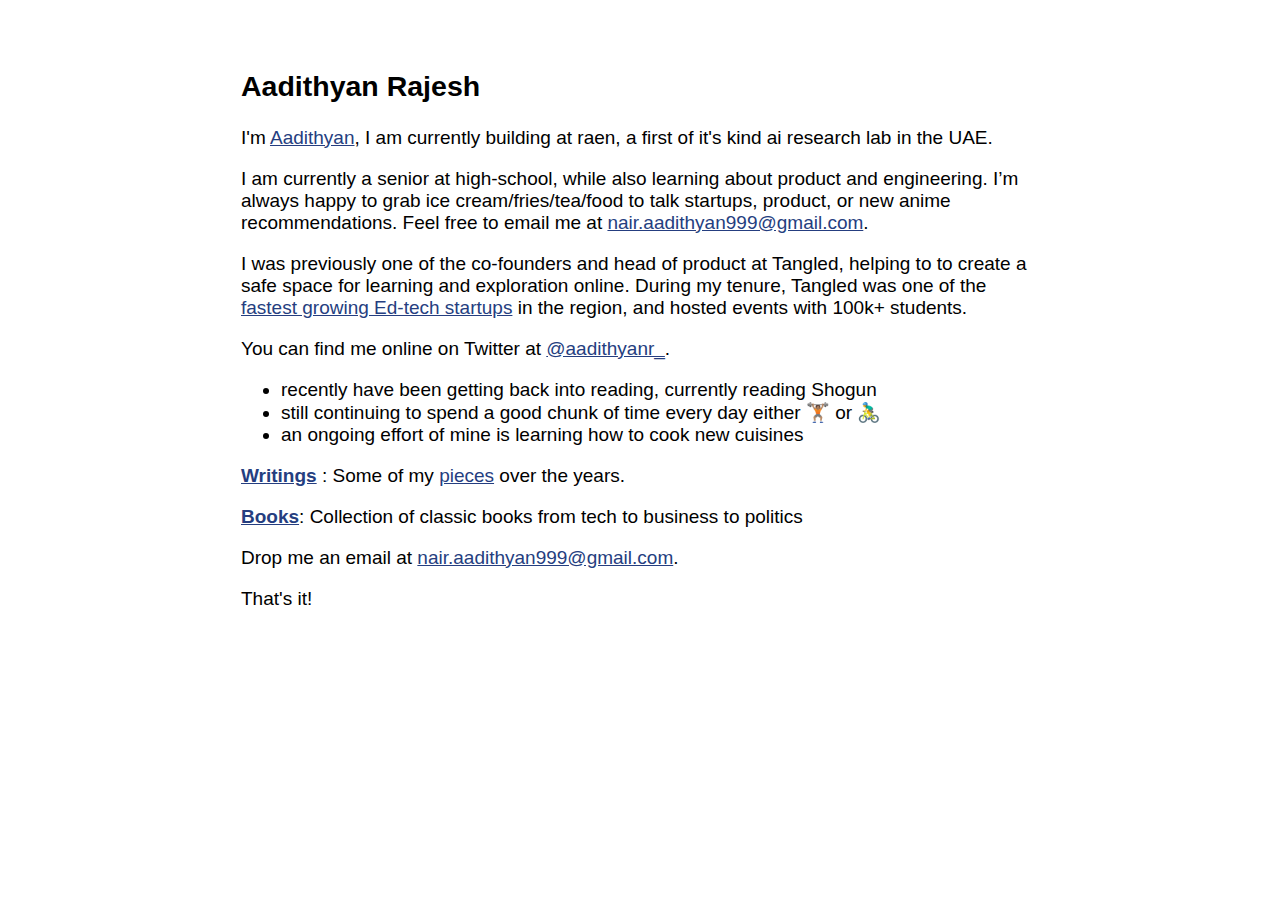
<file: index.html>
<html>

<head>
<meta name="description" content="Aadithyan Rajesh - a16z, The Good Time Show."/>
<meta name="twitter:card" content="summary" />
<meta name="twitter:site" content="@aadithyanr_" />
<meta name="viewport" content="width=device-width, initial-scale=1.0">



<link rel="canonical" href="index.html" />
<link rel="stylesheet" href="style.css" />
<link rel="icon" type="image/x-icon" href="favicon.ico" />
<title>Aadithyan Rajesh</title>
</head>


<body>
<div id="maincontent" style="margin-top:70px">

  <h2>Aadithyan Rajesh </h2>

	<p/>I'm <a href="about.html">Aadithyan</a>, I am currently building at raen, a first of it's kind ai research lab in the UAE.</p>
	
	<p>I am currently a senior at high-school, while also learning about product and engineering. I’m always happy to grab ice cream/fries/tea/food to talk startups, product, or new anime recommendations. Feel free to email me at <a href="mailto:nair.aadithyan999@gmail.com">nair.aadithyan999@gmail.com</a>.</p>
	
	
	<p>I was previously one of the co-founders and head of product at Tangled, helping to to create a safe space for learning and exploration online. During my tenure, Tangled was one of the <a href="https://www.pressreader.com/uae/the-national-news/20210103/281814286486586">fastest growing Ed-tech startups</a> in the region, and hosted events with 100k+ students.</p>

<p>  
	You can find me online on Twitter at  <a href="https://twitter.com/aadithyanr_">@aadithyanr_</a>.

	</p>
	

	<p>

	<ul>
	    <li>recently have been getting back into reading, currently reading Shogun</li>
		<li>still continuing to spend a good chunk of time every day either 🏋🏽 or 🚴‍♂️</li>
	    <li>an ongoing effort of mine is learning how to cook new cuisines</li>	
	</ul>
				
	</p>
 
	<p>
	
	<b> <a href="blog.html">Writings</a> </b>: Some of my <a href="blog.html">pieces</a> over the years.  

	</p><p>
 <b> <a href="memos.html">Books</a></b>: Collection of classic books from tech to business to politics </p>
	
	<p>
	
	
	</p>
	
	
	
	
															
<p/>
	
	Drop me an email at <a href="mailto:nair.aadithyan999@gmail.com">nair.aadithyan999@gmail.com</a>.
<p/>

	

That's it!
</file>
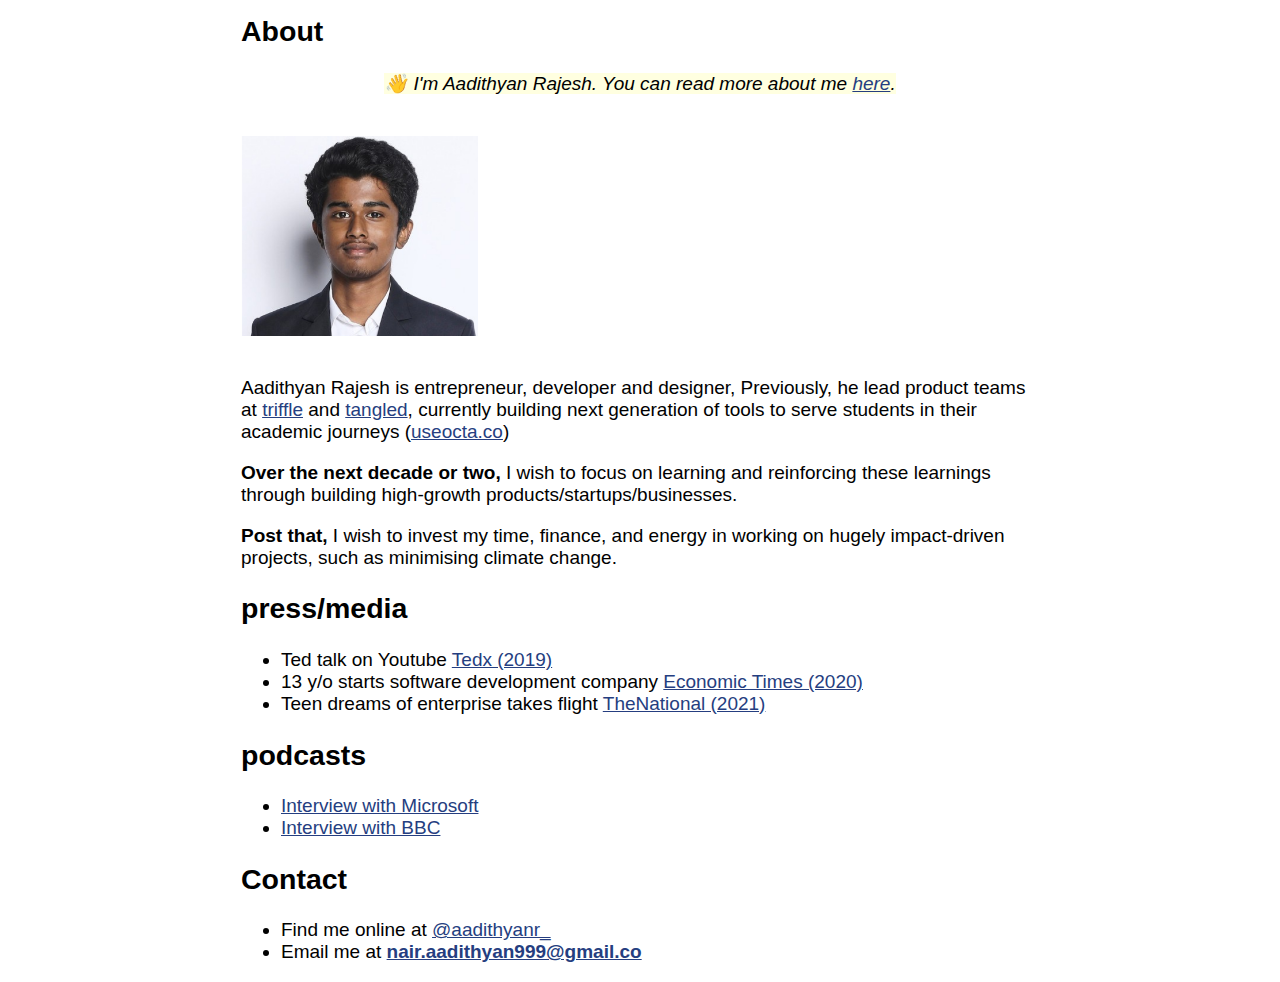
<file: about.html>
<html>
  <head>
    <meta content="text/html; charset=utf-8" http-equiv="Content-Type" />
    <meta http-equiv="X-UA-Compatible" content="IE=8" />
    <meta name="viewport" content="width=device-width, initial-scale=1.0" />
    <meta content="en-us" http-equiv="Content-Language" />

    <meta name="twitter:site" content="@aadithyanr_" />

    <title>About</title>

    <link rel="stylesheet" href="style.css" />
  </head>
  <body>
    <div id="maincontent">
      <h2>About</h2>

      <p>
        <center>
          <i style="background-color: lightyellow; text-align: left">
            👋 I'm Aadithyan Rajesh. You can read more about me
            <a href="/">here</a>.
          </i>
        </center>
      </p>

      <br />
      <img
        src="images/photo.jpg"
        height="200px"
        title="Aadithyan Rajesh"
        alt="Aadithyan Rajesh"
      />
      <p />
      <br clear="all" />
      Aadithyan Rajesh is entrepreneur, developer and designer, Previously, he
      lead product teams at <a href="https://www.triffle.co">triffle</a> and
      <a href="https://tangled.ae">tangled</a>, currently building next
      generation of tools to serve students in their academic journeys (<a
        href="https://useocta.co"
        >useocta.co</a
      >)
      <p />

      <b>Over the next decade or two,</b> I wish to focus on learning and
      reinforcing these learnings through building high-growth
      products/startups/businesses.
      <p />

      <b>Post that,</b> I wish to invest my time, finance, and energy in working
      on hugely impact-driven projects, such as minimising climate change.

      <p />
      <a id="press"></a>
      <h2>press/media</h2>
      <ul class="unstyled toc">
        <li>
          Ted talk on Youtube
          <a href="https://www.youtube.com/watch?v=1a9htvPpAt4">
            Tedx (2019)
          </a>
        </li>
        <li>
          13 y/o starts software development company
          <a
            href="https://economictimes.indiatimes.com/nri/nris-in-news/13-year-old-indian-boy-in-dubai-owns-software-development-company/articleshow/67124897.cms"
            >Economic Times (2020)
          </a>
        </li>
        <li>
          Teen dreams of enterprise takes flight
          <a
            href="https://www.pressreader.com/uae/the-national-news/20210103/281814286486586"
          >
            TheNational (2021)
          </a>
        </li>
      </ul>

      <a id="podcasts"></a>

      <h2>podcasts</h2>
      <ul class="unstyled toc">
        <li>
          <a href="https://www.youtube.com/watch?v=BjPIGJJGFW4">
            Interview with Microsoft</a
          >
        </li>
        <li>
          <a href="https://www.youtube.com/watch?v=4xEmN7u2_cU"
            >Interview with BBC</a
          >
        </li>
      </ul>

      <p />

      <h2>Contact</h2>

      <ul>
        <li>
          Find me online at
          <a href="http://twitter.com/aadithyanr_">@aadithyanr_</a>
        </li>
        <li>
          Email me at
          <a href="mailto:nair.aadithyan999@gmail.com"
            ><b>nair.aadithyan999@gmail.co</b></a
          >
        </li>
      </ul>

      <p />
    </div>

    
  </body>

</html>
</file>
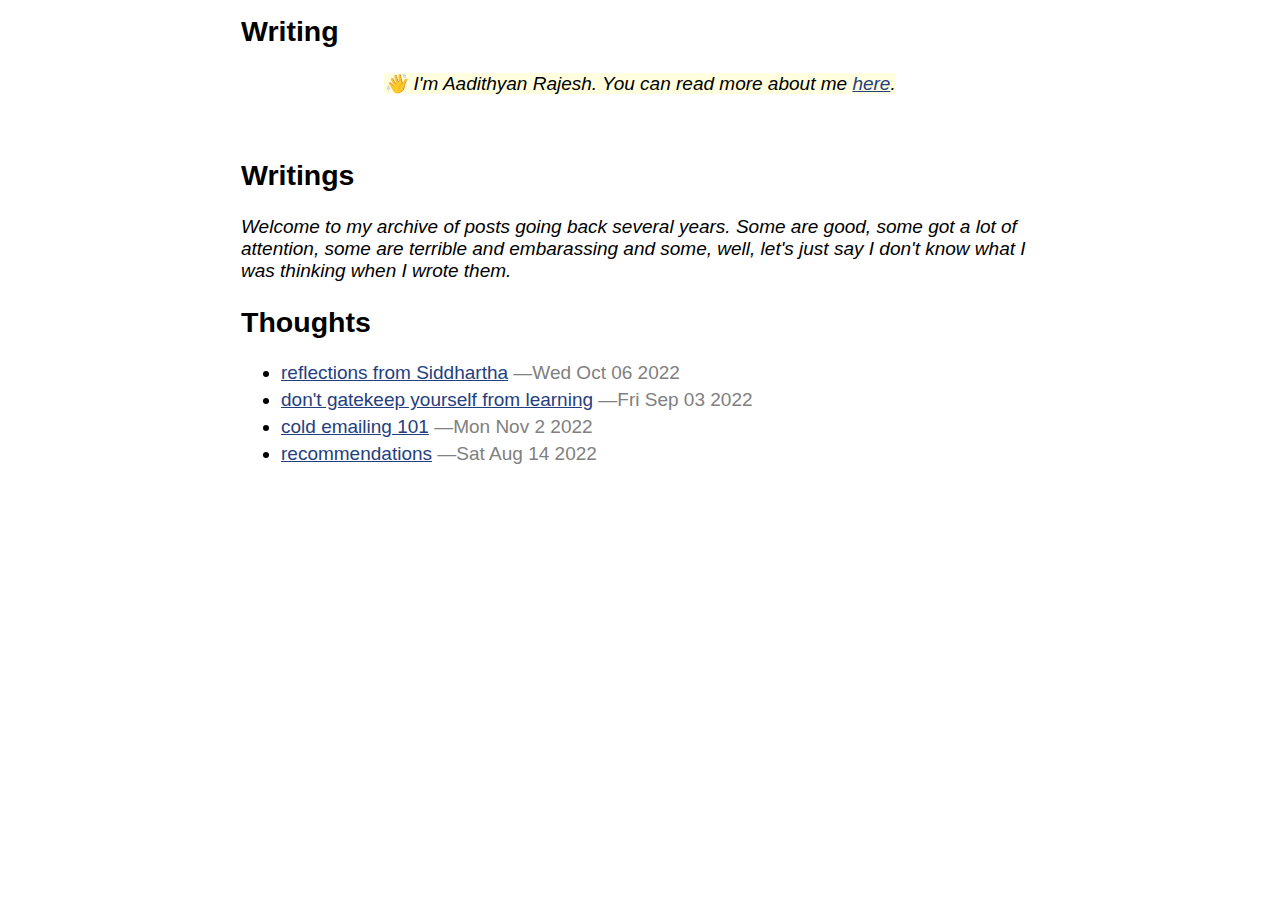
<file: blog.html>
<html>
  <head>
    <meta content="text/html; charset=utf-8" http-equiv="Content-Type" />
    <meta http-equiv="X-UA-Compatible" content="IE=8" />
    <meta name="viewport" content="width=device-width, initial-scale=1.0" />
    <meta content="en-us" http-equiv="Content-Language" />

    <meta name="twitter:site" content="@aadithyanr_" />

    <title>Writing</title>

    <link rel="stylesheet" href="style.css" />
  </head>
  <body>
    <div id="maincontent">
      <h2>Writing</h2>

      <p>
        <center>
          <i style="background-color: lightyellow; text-align: left">
            👋 I'm Aadithyan Rajesh. You can read more about me
            <a href="/">here</a>.
          </i>
        </center>
      </p>

      <br />
      <div id="maincontent">
        <h2>Writings</h2>
        <p>
          <i
            >Welcome to my archive of posts going back several years. Some are
            good, some got a lot of attention, some are terrible and embarassing
            and some, well, let's just say I don't know what I was thinking when
            I wrote them.
          </i>
        </p>

        <h2>Thoughts</h2>

        <ul class="unstyled toc">
          <li style="margin-bottom: 5px">
            <a href="reflection-sidhartha.html">reflections from Siddhartha</a>
            <span style="color: gray"> &mdash;Wed Oct 06 2022</span>
          </li>
          <li style="margin-bottom: 5px">
            <a href="don't-gatekeep-yourself-from-learning.html"
              >don't gatekeep yourself from learning</a
            >
            <span style="color: gray"> &mdash;Fri Sep 03 2022</span>
          </li>
          <li style="margin-bottom: 5px">
            <a href="coldemail.html">cold emailing 101</a>
            <span style="color: gray"> &mdash;Mon Nov 2 2022</span>
          </li>
          <li style="margin-bottom: 5px">
            <a href="reccomendations.html">recommendations</a>
            <span style="color: gray"> &mdash;Sat Aug 14 2022</span>
          </li>
        </ul>
      </div>

      <p />
    </div>

    <script type="text/javascript">
      var _gaq = _gaq || [];
      _gaq.push(["_setAccount", "UA-1807758-1"]);
      _gaq.push(["_trackPageview"]);

      (function () {
        var ga = document.createElement("script");
        ga.type = "text/javascript";
        ga.async = true;
        ga.src =
          ("https:" == document.location.protocol
            ? "https://ssl"
            : "http://www") + ".google-analytics.com/ga.js";
        (
          document.getElementsByTagName("head")[0] ||
          document.getElementsByTagName("body")[0]
        ).appendChild(ga);
      })();
    </script>
  </body>
</html>
</file>
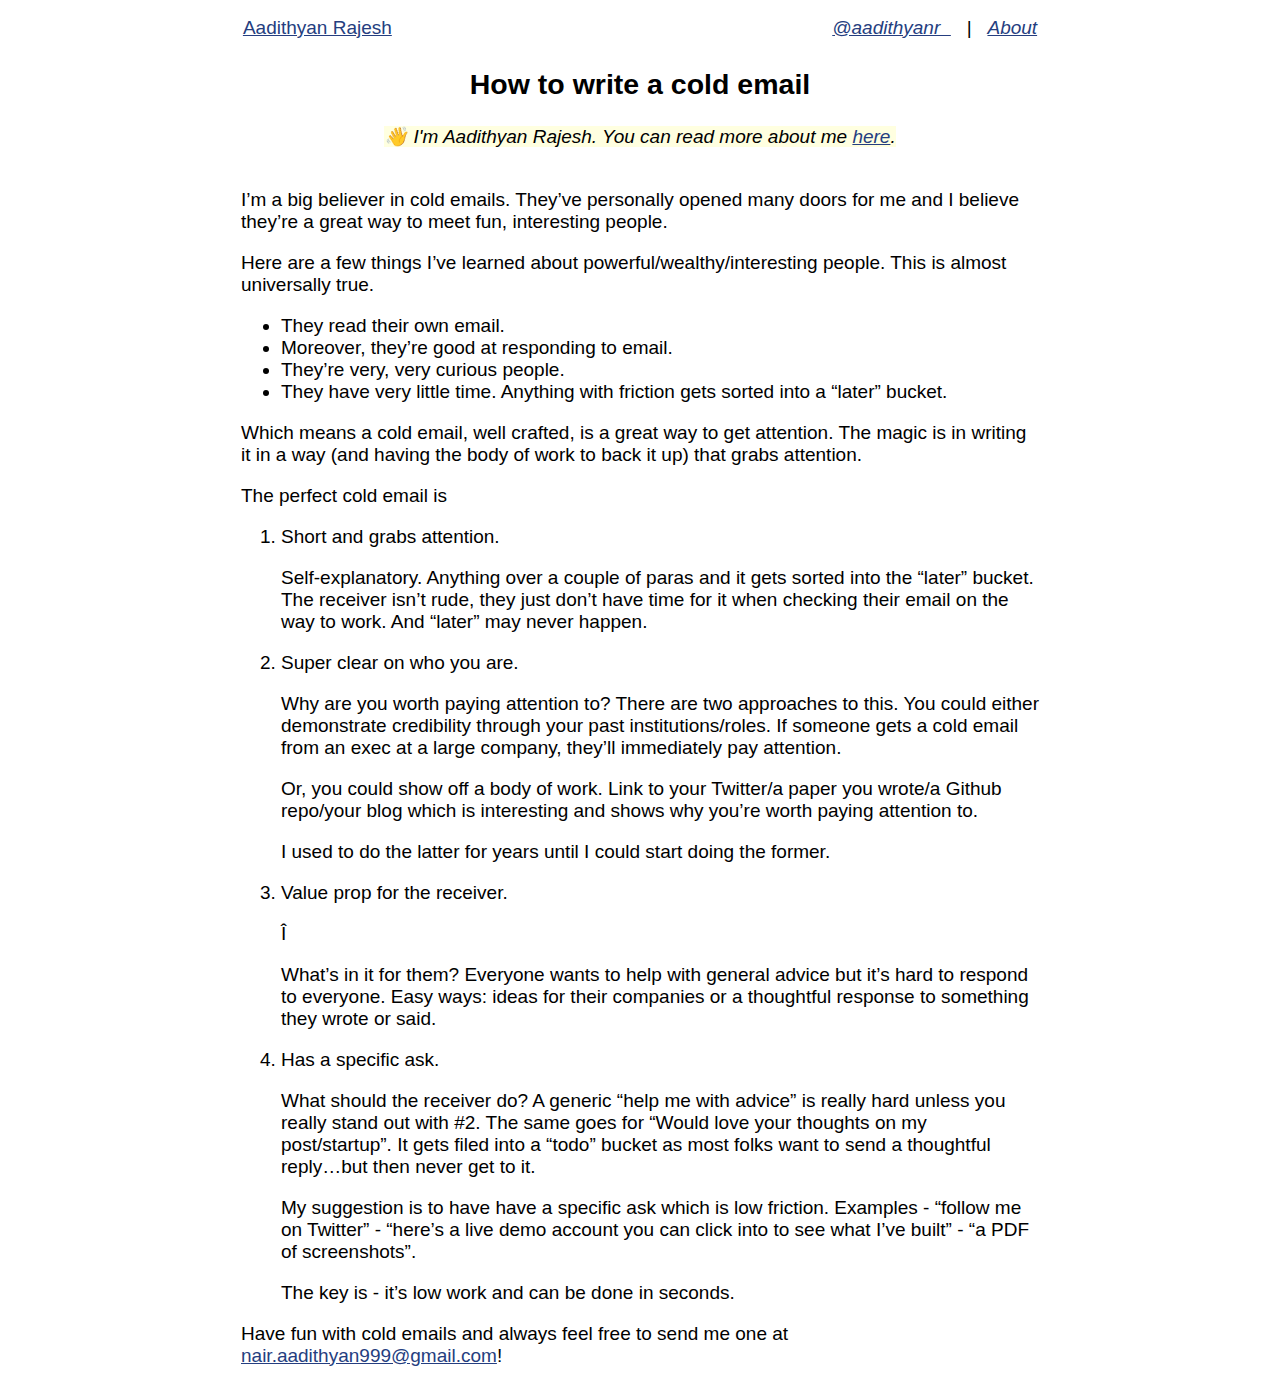
<file: coldemail.html>
<html>
  <head>
    <meta content="text/html; charset=utf-8" http-equiv="Content-Type" />
    <meta http-equiv="X-UA-Compatible" content="IE=8" />
    <meta name="viewport" content="width=device-width, initial-scale=1.0" />
    <meta content="en-us" http-equiv="Content-Language" />
    <meta name="description" content="How to write a cold email" />

    <link rel="canonical" href="index.html" />
    <link rel="stylesheet" href="style.css" />
    <title>Aadithyan Rajesh - How to write a cold email</title>
  </head>
  <body>
    <div id="maincontent">
      <div style="height: 1.25em; margin: 0; padding: 0.1em 0.1em 0.2em;>

      <b style="padding-right: 2em">
        <a href="index.html" rel="author">Aadithyan Rajesh</a>
      </b>

      <div style="display: inline; float: right">
        <a href="http://twitter.com/aadithyanr_" style="underline: none"
          ><em>@aadithyanr_</em></a
        >
        &nbsp; | &nbsp;
        <a href="about.html" style="underline: none"><em>About</em></a>
      </div>
    </div>

    <h2><center>How to write a cold email</center></h2>
    <p />

    <center>
      <i style="background-color: lightyellow; text-align: left"
        >👋 I'm Aadithyan Rajesh. You can read more about me
        <a href="/">here</a>.</i
      >
    </center>

    <br />

    <p>
      I’m a big believer in cold emails. They’ve personally opened many doors
      for me and I believe they’re a great way to meet fun, interesting people.
    </p>

    <p>
      Here are a few things I’ve learned about powerful/wealthy/interesting
      people. This is almost universally true.
    </p>

    <ul>
      <li>They read their own email.</li>
      <li>Moreover, they’re good at responding to email.</li>
      <li>They’re very, very curious people.</li>
      <li>
        They have very little time. Anything with friction gets sorted into a
        “later” bucket.
      </li>
    </ul>

    <p>
      Which means a cold email, well crafted, is a great way to get attention.
      The magic is in writing it in a way (and having the body of work to back
      it up) that grabs attention.
    </p>

    <p>The perfect cold email is</p>

    <ol>
      <li>
        <p>Short and grabs attention.</p>

        <p>
          Self-explanatory. Anything over a couple of paras and it gets sorted
          into the “later” bucket. The receiver isn’t rude, they just don’t have
          time for it when checking their email on the way to work. And “later”
          may never happen.
        </p>
      </li>
      <li>
        <p>Super clear on who you are.</p>

        <p>
          Why are you worth paying attention to? There are two approaches to
          this. You could either demonstrate credibility through your past
          institutions/roles. If someone gets a cold email from an exec at a
          large company, they’ll immediately pay attention.
        </p>

        <p>
          Or, you could show off a body of work. Link to your Twitter/a paper
          you wrote/a Github repo/your blog which is interesting and shows why
          you’re worth paying attention to.
        </p>

        <p>
          I used to do the latter for years until I could start doing the
          former.
        </p>
      </li>
      <li>
        <p>Value prop for the receiver.</p>
        Î

        <p>
          What’s in it for them? Everyone wants to help with general advice but
          it’s hard to respond to everyone. Easy ways: ideas for their companies
          or a thoughtful response to something they wrote or said.
        </p>
      </li>
      <li>
        <p>Has a specific ask.</p>

        <p>
          What should the receiver do? A generic “help me with advice” is really
          hard unless you really stand out with #2. The same goes for “Would
          love your thoughts on my post/startup”. It gets filed into a “todo”
          bucket as most folks want to send a thoughtful reply…but then never
          get to it.
        </p>

        <p>
          My suggestion is to have have a specific ask which is low friction.
          Examples - “follow me on Twitter” - “here’s a live demo account you
          can click into to see what I’ve built” - “a PDF of screenshots”.
        </p>

        <p>The key is - it’s low work and can be done in seconds.</p>
      </li>
    </ol>

    <p>
      Have fun with cold emails and always feel free to send me one at
      <a href="mailto:nair.aadithyan999@gmail.com"
        >nair.aadithyan999@gmail.com</a
      >!
    </p>
  </body>
</html>
</file>
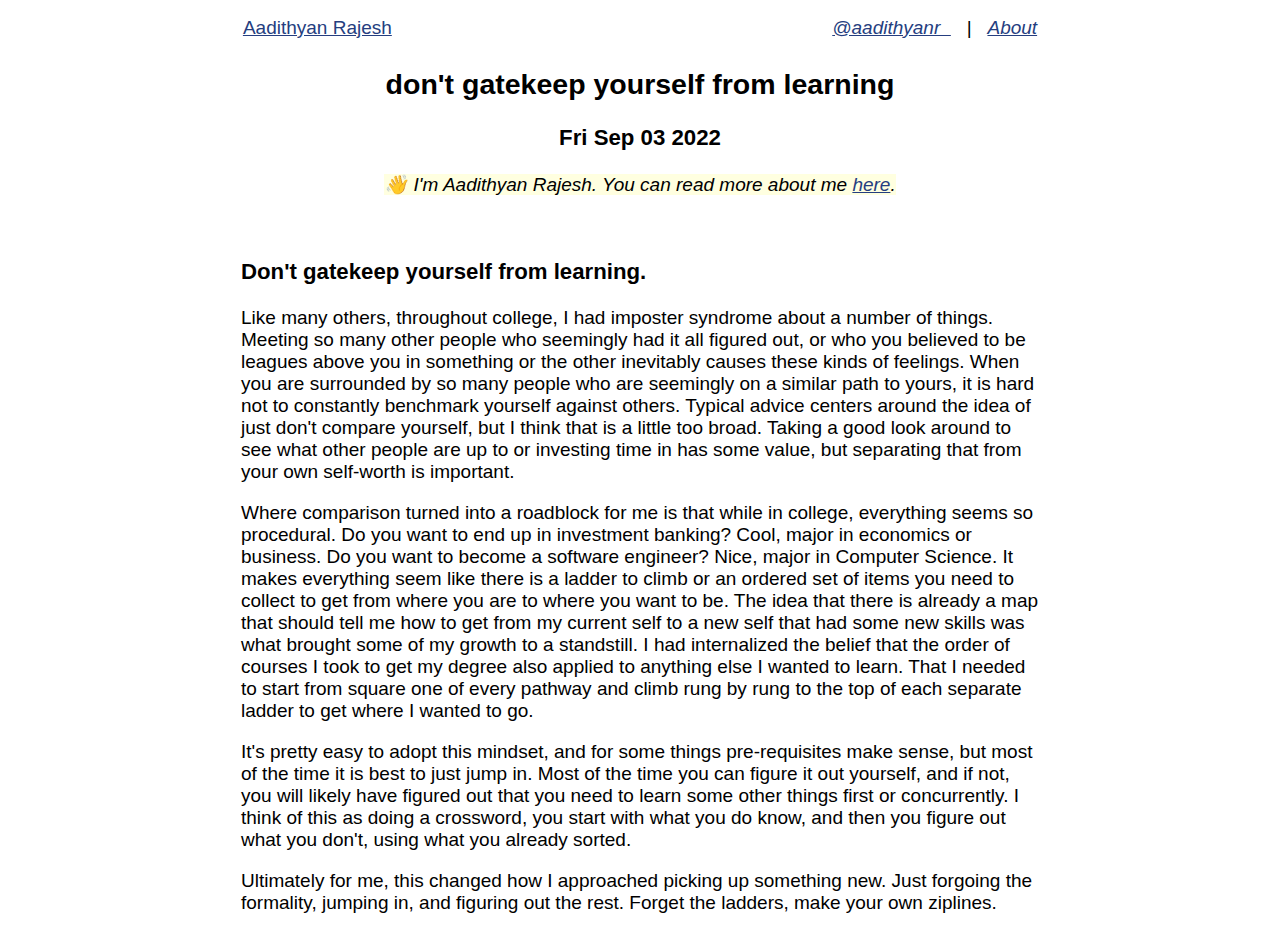
<file: don't-gatekeep-yourself-from-learning.html>
<html>
  <head>
    <meta content="text/html; charset=utf-8" http-equiv="Content-Type" />
    <meta http-equiv="X-UA-Compatible" content="IE=8" />
    <meta name="viewport" content="width=device-width, initial-scale=1.0" />
    <meta content="en-us" http-equiv="Content-Language" />
    <meta name="description" content="don't gatekeep yourself from learning" />

    <link rel="canonical" href="index.html" />
    <link rel="stylesheet" href="style.css" />
    <title>Aadithyan Rajesh - don't gatekeep yourself from learning</title>
  </head>
  <body>
    <div id="maincontent">
      <div style="height: 1.25em; margin: 0; padding: 0.1em 0.1em 0.2em;>

      <b style="padding-right: 2em">
        <a href="index.html" rel="author">Aadithyan Rajesh</a>
      </b>

      <div style="display: inline; float: right">
        <a href="http://twitter.com/aadithyanr_" style="underline: none"
          ><em>@aadithyanr_</em></a
        >
        &nbsp; | &nbsp;
        <a href="about.html" style="underline: none"><em>About</em></a>
      </div>
    </div>

    <h2><center>don't gatekeep yourself from learning</center></h2>
    <p />

    <h3><center>Fri Sep 03 2022</center></h3>
    <p>
      <center>
        <i style="background-color: lightyellow; text-align: left"
          >👋 I'm Aadithyan Rajesh. You can read more about me
          <a href="/">here</a>.</i
        >
      </center>
    </p>

    <br />

    <h3 id="hardware">Don't gatekeep yourself from learning.</h3>

    <p>
      Like many others, throughout college, I had imposter syndrome about a
      number of things. Meeting so many other people who seemingly had it all
      figured out, or who you believed to be leagues above you in something or
      the other inevitably causes these kinds of feelings. When you are
      surrounded by so many people who are seemingly on a similar path to yours,
      it is hard not to constantly benchmark yourself against others. Typical
      advice centers around the idea of just don't compare yourself, but I think
      that is a little too broad. Taking a good look around to see what other
      people are up to or investing time in has some value, but separating that
      from your own self-worth is important.
    </p>
    <p>
      Where comparison turned into a roadblock for me is that while in college,
      everything seems so procedural. Do you want to end up in investment
      banking? Cool, major in economics or business. Do you want to become a
      software engineer? Nice, major in Computer Science. It makes everything
      seem like there is a ladder to climb or an ordered set of items you need
      to collect to get from where you are to where you want to be. The idea
      that there is already a map that should tell me how to get from my current
      self to a new self that had some new skills was what brought some of my
      growth to a standstill. I had internalized the belief that the order of
      courses I took to get my degree also applied to anything else I wanted to
      learn. That I needed to start from square one of every pathway and climb
      rung by rung to the top of each separate ladder to get where I wanted to
      go.
    </p>
    <p>
      It's pretty easy to adopt this mindset, and for some things pre-requisites
      make sense, but most of the time it is best to just jump in. Most of the
      time you can figure it out yourself, and if not, you will likely have
      figured out that you need to learn some other things first or
      concurrently. I think of this as doing a crossword, you start with what
      you do know, and then you figure out what you don't, using what you
      already sorted.
    </p>
    <p>
      Ultimately for me, this changed how I approached picking up something new.
      Just forgoing the formality, jumping in, and figuring out the rest. Forget
      the ladders, make your own ziplines.
    </p>
  </body>
</html>
</file>
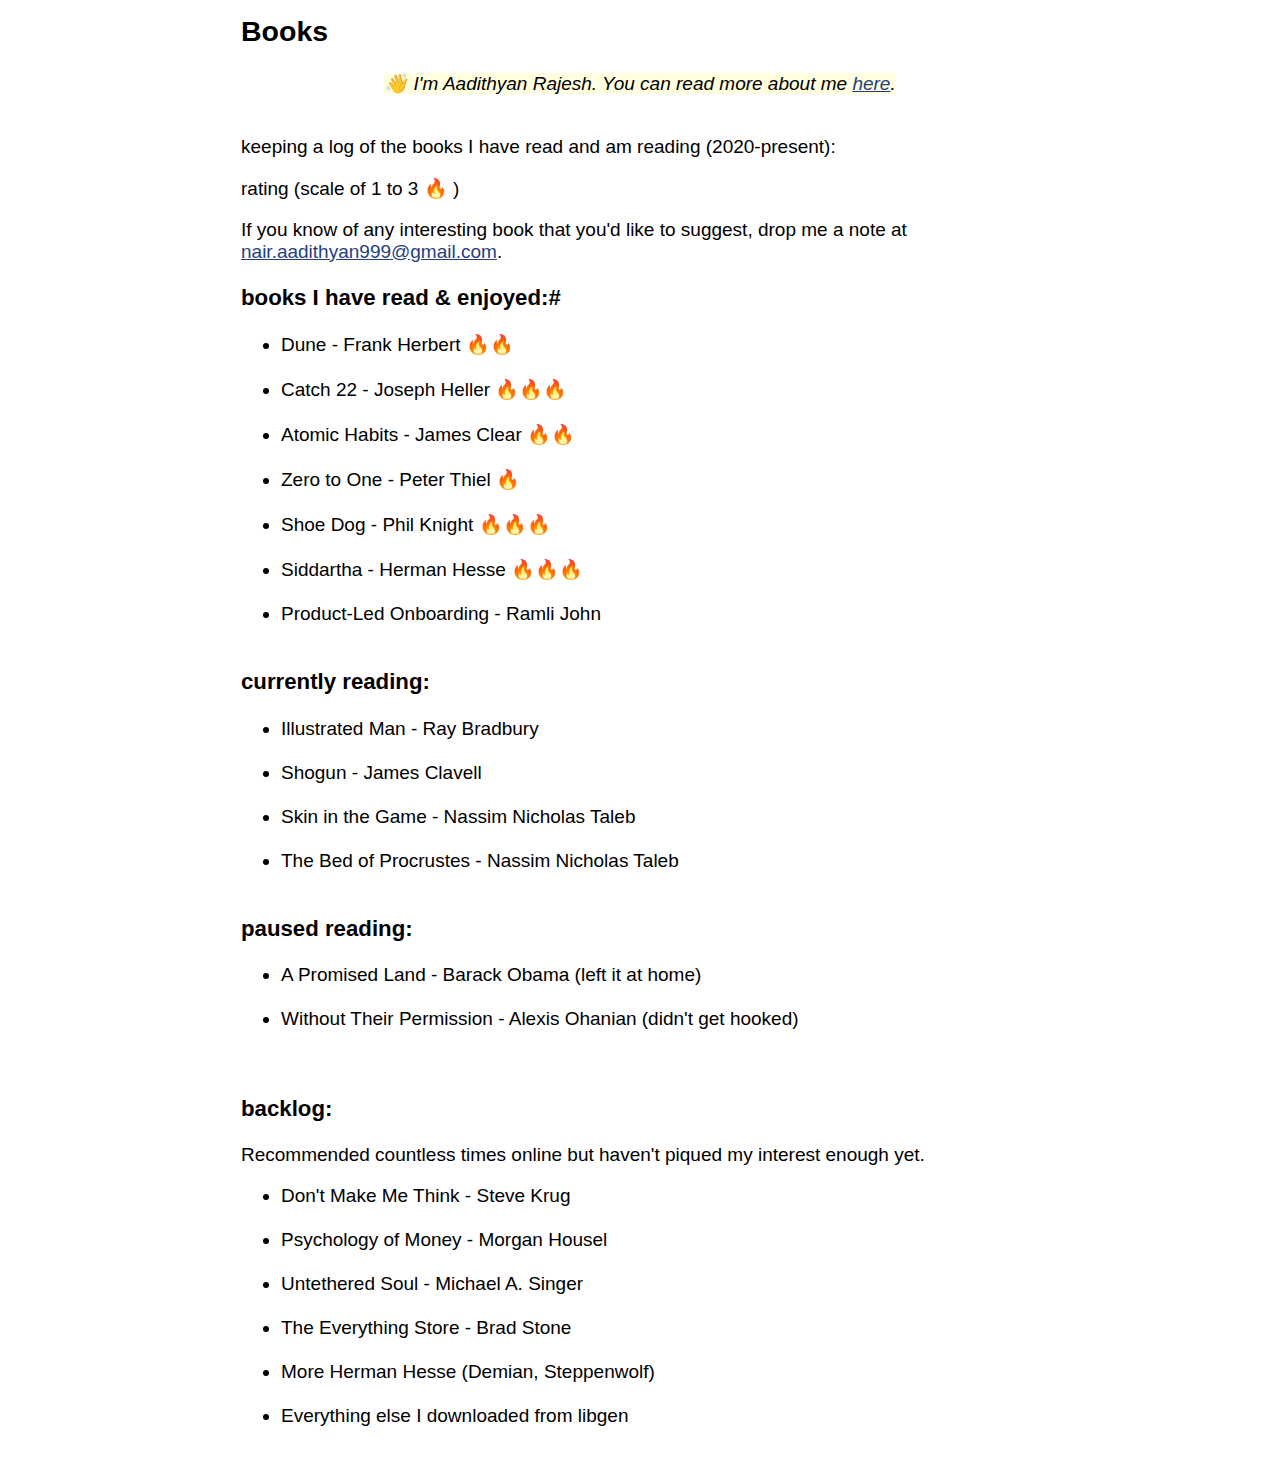
<file: memos.html>
<html>

<!-- Mirrored from aadithyanr_.com/memos.html by HTTrack Website Copier/3.x [XR&CO'2014], Thu, 27 Oct 2022 18:40:21 GMT -->
<!-- Added by HTTrack -->
<meta http-equiv="content-type" content="text/html;charset=utf-8" /><!-- /Added by HTTrack -->

<head>
   <meta content="text/html; charset=utf-8" http-equiv="Content-Type" />
   <meta http-equiv="X-UA-Compatible" content="IE=8" />
   <meta name="viewport" content="width=device-width, initial-scale=1.0">
   <meta content="en-us" http-equiv="Content-Language" />

   <meta name="twitter:site" content="@aadithyanr_" />


   <title>Books</title>


   <link rel="stylesheet" href="style.css" />
</head>

<body>

   <div id="maincontent">

      <h2> Books </h2>

      <p>
         <center><i style="background-color:lightyellow;text-align:left"> 👋 I'm Aadithyan Rajesh. You can read more
               about me <a href="/">here</a>. </i></center>
      </p>


      <br />
      keeping a log of the books I have read and am reading (2020-present):


      <p />

      rating (scale of 1 to 3 🔥 )


      <p />

      If you know of any interesting book that you'd like to suggest, drop me a note at <a
         href="mailto:nair.aadithyan999@gmail.com">nair.aadithyan999@gmail.com</a>.

      <p />





      <h3> books I have read & enjoyed:#</h3>

      <p />

      <ul class="unstyled toc">



         <li> Dune - Frank Herbert 🔥🔥
         </li> <br />

         <li> Catch 22 - Joseph Heller 🔥🔥🔥

         </li> <br />

         <li> Atomic Habits - James Clear 🔥🔥

         </li> <br />

         <li> Zero to One - Peter Thiel 🔥

         </li> <br />

         <li> Shoe Dog - Phil Knight 🔥🔥🔥

         </li> <br />

         <li> Siddartha - Herman Hesse 🔥🔥🔥

         </li> <br />

         <li> Product-Led Onboarding - Ramli John

         </li> <br />

      </ul>

      <h3> currently reading:</h3>
      <p />

      <ul>

         <li> Illustrated Man - Ray Bradbury



         </li> <br />

         <li> Shogun - James Clavell



         </li> <br />

         <li> Skin in the Game - Nassim Nicholas Taleb



         </li> <br />

         <li> The Bed of Procrustes - Nassim Nicholas Taleb



         </li> <br />
      </ul>

      <h3>paused reading:</h3>

      <p />

      <ul>
         <li> A Promised Land - Barack Obama (left it at home)




         </li> <br />

         <li> Without Their Permission - Alexis Ohanian (didn't get hooked)




         </li> <br />
   <br/>
</ul>


<h3> backlog:</h3>
Recommended countless times online but haven't piqued my interest enough yet.
<p/>

<ul>

   <li> Don't Make Me Think - Steve Krug





   </li> <br />

   <li>Psychology of Money - Morgan Housel





   </li> <br />

   <li> Untethered Soul - Michael A. Singer




   </li> <br />

   <li>The Everything Store - Brad Stone
   </li> <br />

   <li>More Herman Hesse (Demian, Steppenwolf)

   </li> <br />

   <li>Everything else I downloaded from libgen






   </li> <br />



      </ul>



      <p />


      <p />



   </div>

   
</body>


</html>
</file>
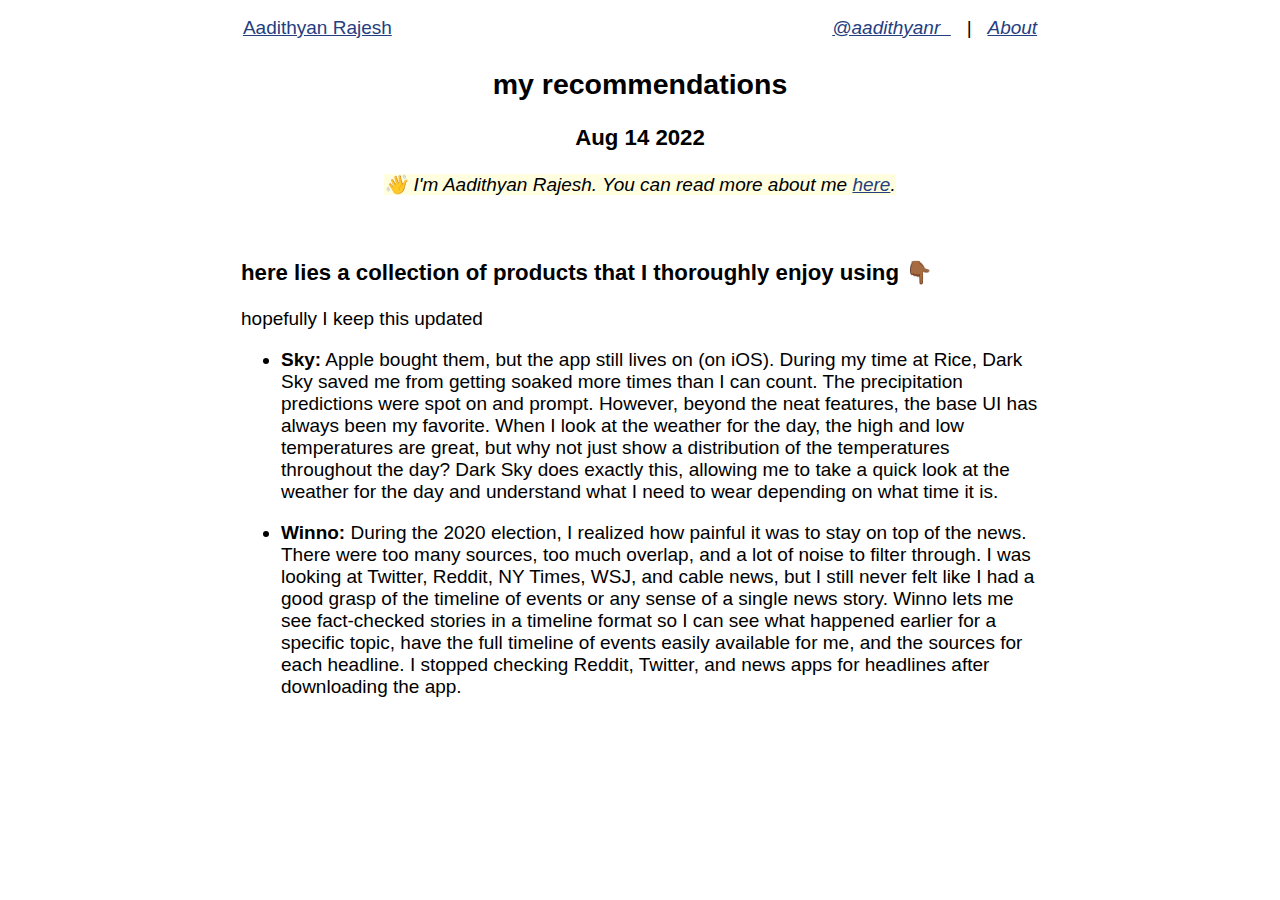
<file: reccomendations.html>
<html>

<meta http-equiv="content-type" content="text/html;charset=utf-8" 

<head>
  <meta content="text/html; charset=utf-8" http-equiv="Content-Type" />
  <meta http-equiv="X-UA-Compatible" content="IE=8" />
  <meta name="viewport" content="width=device-width, initial-scale=1.0">
  <meta content="en-us" http-equiv="Content-Language" />
  <meta name="description" content="my recommendations" />



  <link rel="canonical" href="index.html" />
  <link rel="stylesheet" href="style.css" />
  <title>Aadithyan Rajesh - my recommendations</title>



</head>

<body>





  <div id="maincontent">

    <div style="height: 1.25em;
    margin: 0;
    padding: 0.1em 0.1em 0.2em;>
    
  <b style=" padding-right:2em">
      <a href="index.html" rel="author">Aadithyan Rajesh</a>
      </b>

      <div style="display:inline;float:right;">
        <a href="http://twitter.com/aadithyanr_" style="underline:none"><em>@aadithyanr_</em></a> &nbsp; | &nbsp;
        <a href="about.html" style="underline:none"><em>About</em></a>
      </div>
    </div>



    <h2>
      <center>my recommendations
      </center>
    </h2>
    <p />


    <h3>
      <center> Aug 14 2022 </center>
    </h3>
    <p>
      <center><i style="background-color:lightyellow;text-align:left">👋 I'm Aadithyan Rajesh. You can read more about
          me <a href="/">here</a>.</i></center>
    </p>


    <br />

    <h3 id="hardware">here lies a collection of products that I thoroughly enjoy using 👇🏾</h3>

    <p>hopefully I keep this updated</p>

    <ul>
      <li>
        <p><b> Sky:</b> Apple bought them, but the app still lives on (on iOS). During my time at Rice, Dark Sky saved
          me from getting soaked more times than I can count. The precipitation predictions were spot on and prompt.
          However, beyond the neat features, the base UI has always been my favorite. When I look at the weather for the
          day, the high and low temperatures are great, but why not just show a distribution of the temperatures
          throughout the day? Dark Sky does exactly this, allowing me to take a quick look at the weather for the day
          and understand what I need to wear depending on what time it is.

        </p>

      </li>
      <li>
        <p><b> Winno:</b> During the 2020 election, I realized how painful it was to stay on top of the news. There were
          too many sources, too much overlap, and a lot of noise to filter through. I was looking at Twitter, Reddit, NY
          Times, WSJ, and cable news, but I still never felt like I had a good grasp of the timeline of events or any
          sense of a single news story. Winno lets me see fact-checked stories in a timeline format so I can see what
          happened earlier for a specific topic, have the full timeline of events easily available for me, and the
          sources for each headline. I stopped checking Reddit, Twitter, and news apps for headlines after downloading
          the app.

        </p>
      </li>



      

</body>

</html>
</file>
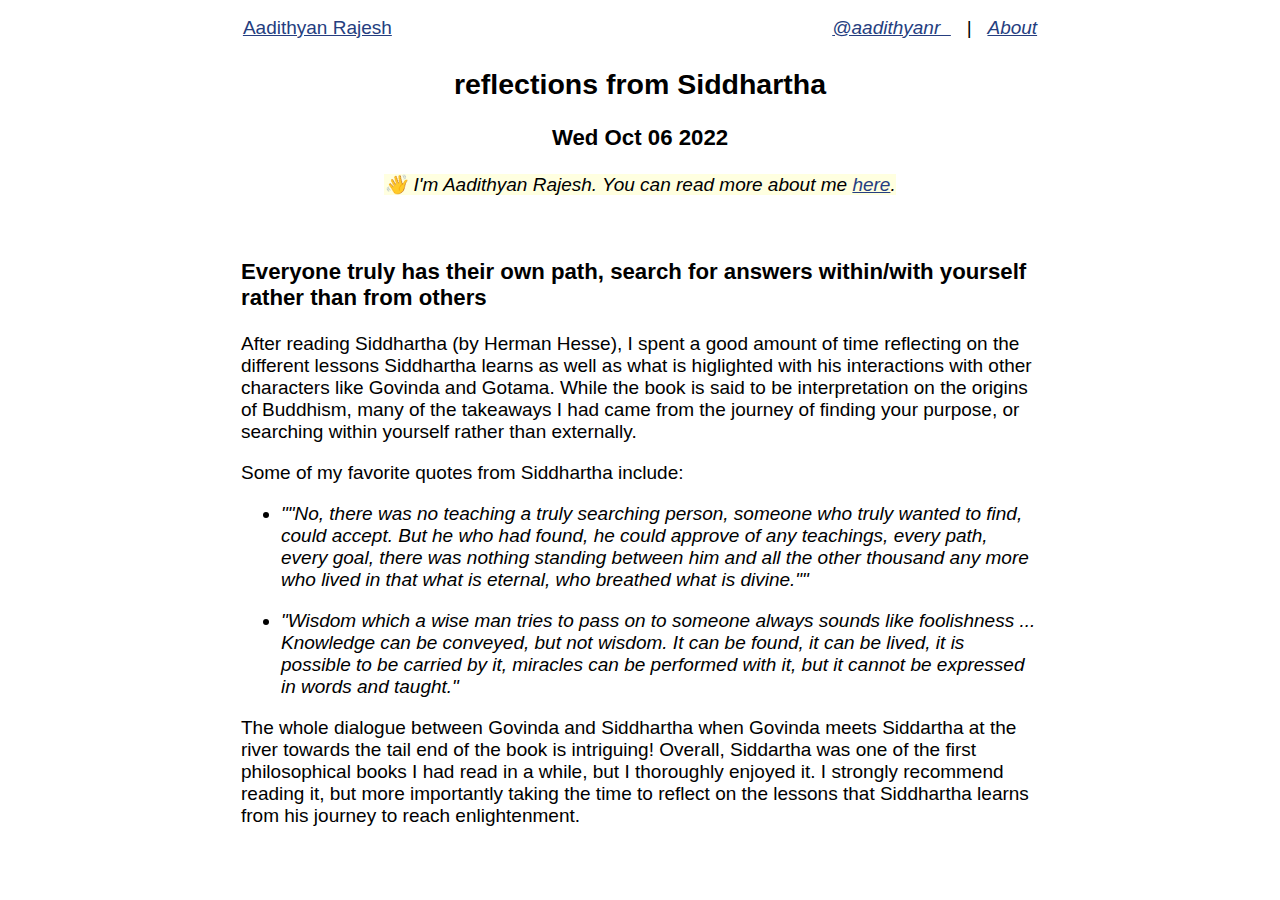
<file: reflection-sidhartha.html>
<html>
  
<head>
      <meta content="text/html; charset=utf-8" http-equiv="Content-Type" />
      <meta http-equiv="X-UA-Compatible" content="IE=8" />
      <meta name="viewport" content="width=device-width, initial-scale=1.0">
      <meta content="en-us" http-equiv="Content-Language" />
      <meta name="description" content="Hardware and software, 2009 edition"/>
      <meta property="fb:admins" content="500091202" />
      
   
      <link rel="canonical" href="index.html" />
      <link rel="stylesheet" href="style.css" />
      <title>Aadithyan Rajesh - Hardware and software, 2009 edition</title>
      
     
      
  </head>
<body>


	


<div id="maincontent">

  <div style="height: 1.25em;
    margin: 0;
    padding: 0.1em 0.1em 0.2em;>
    
  <b style="padding-right:2em">
	  <a href="index.html" rel="author">Aadithyan Rajesh</a>
	  </b>
	
	<div style="display:inline;float:right;">
	<a href="http://twitter.com/aadithyanr_" style="underline:none"><em>@aadithyanr_</em></a> &nbsp; | &nbsp; 
	<a href="about.html" style="underline:none"><em>About</em></a>
	</div>
</div>


	
  <h2><center>reflections from Siddhartha</center></h2> <p/>


<h3><center> Wed Oct 06 2022 </center></h3>
	<p>    <center><i style="background-color:lightyellow;text-align:left">👋 I'm Aadithyan Rajesh. You can read more about
    me <a href="/">here</a>.</i></center></p>


<br/>

<h3 id="hardware">Everyone truly has their own path, search for answers within/with yourself rather than from others</h3>

<p>After reading Siddhartha (by Herman Hesse), I spent a good amount of time reflecting on the different lessons Siddhartha learns as well as what is higlighted with his interactions with other characters like Govinda and Gotama. While the book is said to be interpretation on the origins of Buddhism, many of the takeaways I had came from the journey of finding your purpose, or searching within yourself rather than externally.</p>
<p>Some of my favorite quotes from Siddhartha include:</p>
<ul>
  <li>
    <p><i>""No, there was no teaching a truly searching person, someone who truly wanted to find, could accept. But he who had found, he could approve of any teachings, every path, every goal, there was nothing standing between him and all the other thousand any more who lived in that what is eternal, who breathed what is divine.""</i></p>
  </li>
  <li>
    <p><i>"Wisdom which a wise man tries to pass on to someone always sounds like foolishness ... Knowledge can be conveyed, but not wisdom. It can be found, it can be lived, it is possible to be carried by it, miracles can be performed with it, but it cannot be expressed in words and taught."</i></p>
  </li>
</ul>



    <p>The whole dialogue between Govinda and Siddhartha when Govinda meets Siddartha at the river towards the tail end of the book is intriguing! Overall, Siddartha was one of the first philosophical books I had read in a while, but I thoroughly enjoyed it. I strongly recommend reading it, but more importantly taking the time to reflect on the lessons that Siddhartha learns from his journey to reach enlightenment.    </p>



</body>

</html>
</file>
<file: style.css>
body { 
  /* line-height: 20px;
    font-size: 14px;
    padding: 0 10px;
    margin: 50px auto; */
    /* max-width: 650px; */
  font-family:Helvetica, sans-serif;
  font-size: 19px;

    /* background-color: rgb(242, 239, 231) */
} 

#maincontent
{
max-width:42em;margin:15 auto;
    
}

a{
  color: #253e80;
}

p:hover a{
  color: #2D5AA7;
}
</file>
